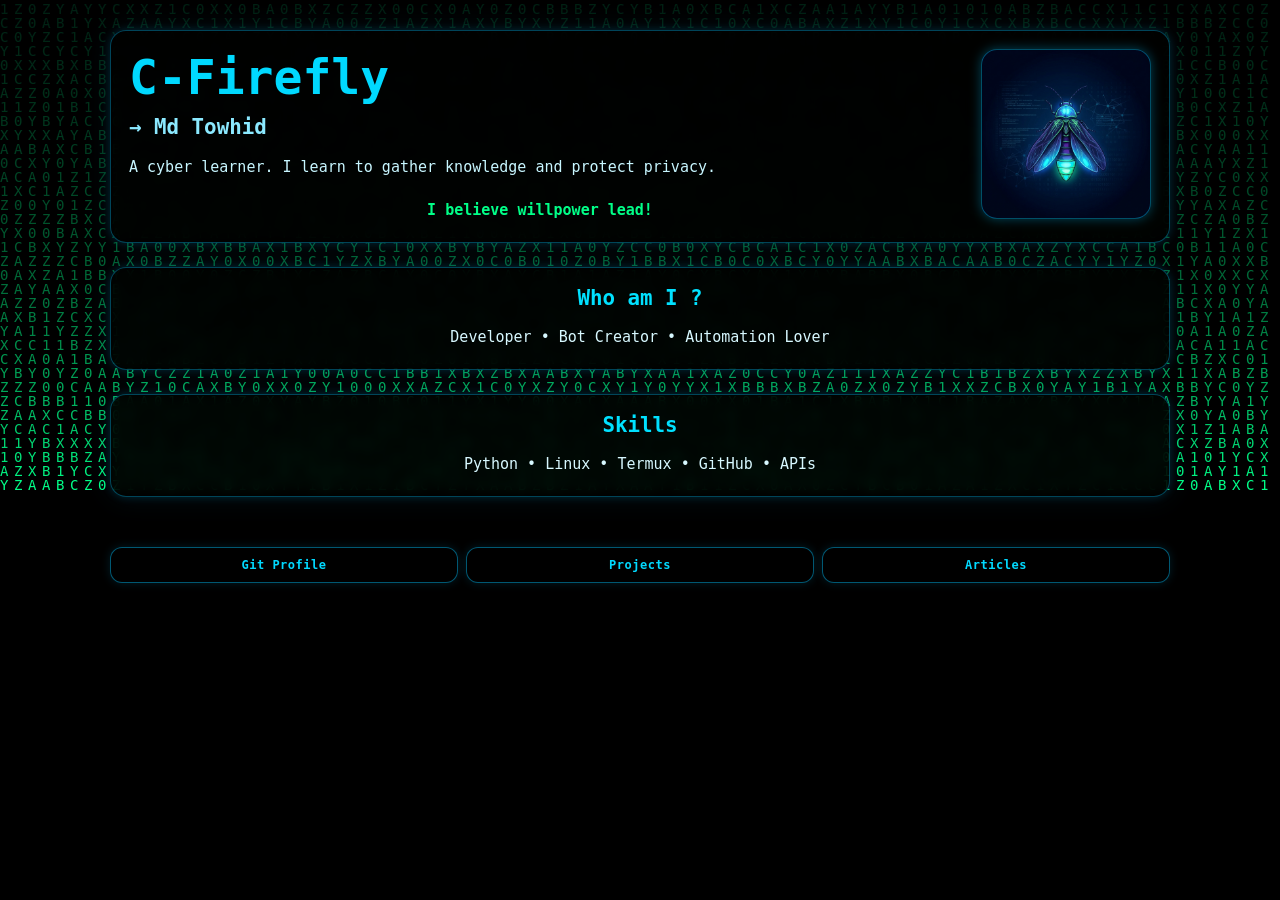
<file: Index.html>
<!DOCTYPE html>
<html lang="en">
<head>
<meta charset="UTF-8" />
<meta name="viewport" content="width=device-width, initial-scale=1.0" />

<title>C-Firefly | Portfolio</title>

<style>

*{
    margin:0;
    padding:0;
    box-sizing:border-box;
}

body{
    background:black;
    color:#00c3ff;
    font-family:monospace;
    overflow-x:hidden;
}

/* ================= MATRIX ================= */

canvas{
    position:fixed;
    top:0;
    left:0;
    width:100%;
    height:100%;
    z-index:-1;
}

/* ================= CONTAINER ================= */

.container{
    width:100%;
    max-width:1100px;
    margin:auto;
    padding:30px 20px;
}

/* ================= COMMON BOX ================= */

.box{
    width:100%;
    background:rgba(0,0,0,0.72);

    border:1px solid rgba(0,195,255,0.35);
    border-radius:16px;

    padding:22px;

    margin-bottom:24px;

    backdrop-filter:blur(6px);

    box-shadow:
    0 0 10px rgba(0,195,255,0.18),
    0 0 30px rgba(0,195,255,0.08);

    transition:0.3s ease;
}

.box:hover{
    transform:translateY(-3px);

    box-shadow:
    0 0 15px rgba(0,195,255,0.35),
    0 0 35px rgba(0,195,255,0.12);
}

/* ================= TOP SECTION ================= */

.top-section{
    display:flex;
    justify-content:space-between;
    align-items:flex-start;
    gap:30px;
}

/* LEFT SIDE */

.info{
    flex:1;
    text-align:left;
}

.info h1{
    font-size:3rem;
    margin-bottom:10px;
    color:#00d9ff;
}

.info h2{
    font-size:1.3rem;
    margin-bottom:15px;
    color:#8be9ff;
}

.info p{
    font-size:15px;
    line-height:1.8;
    color:#c7f6ff;
}

/* PROFILE IMAGE */

.profile-pic{
    width:170px;
    height:170px;

    border-radius:16px;

    background:
    url('images/profile/portfolio_img.png')
    center/cover no-repeat;

    border:1px solid rgba(0,195,255,0.4);

    box-shadow:
    0 0 12px rgba(0,195,255,0.35);

    flex-shrink:0;
}

/* ================= TERMINAL TEXT ================= */

.terminal{
    margin-top:16px;
}

#typing{
    color:#00ff88;
    font-size:15px;
    font-weight:bold;
    text-align: center;
}

#typing::after{
    content:"!";
    animation:blink 1s infinite;
}

@keyframes blink{
    50%{
        opacity:0;
    }
}

/* ================= CONTENT BOX ================= */

.box-title{
    font-size:1.3rem;
    margin-bottom:14px;
    color:#00e1ff;
    text-align: center;
}

.box-text{
    color:#d7f8ff;
    line-height:1.8;
    font-size:15px;
    text-align: center;
}

/* ================= BUTTONS ================= */

.buttons{
    width:100%;

    display:flex;
    justify-content:center;
    align-items:center;
    flex-wrap:wrap;

    gap:18px;

    margin-top:50px;
}

.btn{
    text-decoration:none;

    color:#00d9ff;

    padding:13px 28px;

    border-radius:12px;

    border:1px solid rgba(0,195,255,0.45);

    background:rgba(0,0,0,0.75);

    font-size:15px;
    font-weight:bold;

    letter-spacing:0.5px;

    transition:0.3s ease;

    min-width:150px;
    text-align:center;

    box-shadow:
    0 0 10px rgba(0,195,255,0.15);
}

.btn:hover{
    background:#00c3ff;
    color:black;

    transform:translateY(-4px);

    box-shadow:
    0 0 12px #00c3ff,
    0 0 28px #00c3ff;
}

/* ================= MOBILE ================= */
/* ================= MOBILE ================= */

@media(max-width:768px){

    .top-section{
        flex-direction:row;
        justify-content:space-between;
        align-items:flex-start;
        gap:14px;
    }

    .info{
        flex:1;
    }

    .profile-pic{
        width:80px;
        height:80px;

        border-radius:12px;

        flex-shrink:0;
    }

    .info h1{
        font-size:2rem;
    }

    .info h2{
        font-size:1rem;
    }

    .info p{
        font-size:13px;
    }

}

    .box{
        padding:18px;
    }
/* ================= MOBILE BUTTONS ================= */

    .buttons{
        display:flex;
        justify-content:center;
        align-items:center;
        flex-wrap:nowrap;

        gap:8px;
    }

    .btn{
        width:auto;
        min-width:auto;

        padding:10px 12px;

        font-size:12px;

        flex:1;
    }

}

</style>
</head>

<body>

<canvas id="matrix"></canvas>

<div class="container">

    <!-- HERO BOX -->

    <div class="box">

        <div class="top-section">

            <div class="info">

                <h1>C-Firefly</h1>

                <h2>→ Md Towhid</h2>

                <p>
                    A cyber learner. I learn to gather knowledge and protect privacy.
                </p>

                <div class="terminal">
                    <p id="typing"></p>
                </div>

            </div>

            <div class="profile-pic"></div>

        </div>

    </div>

    <!-- ABOUT -->

    <div class="box">

        <h3 class="box-title">Who am I ?</h3>

        <p class="box-text">
            Developer • Bot Creator • Automation Lover
        </p>

    </div>

    <!-- SKILLS -->

    <div class="box">

        <h3 class="box-title">Skills</h3>

        <p class="box-text">
            Python • Linux • Termux • GitHub • APIs
        </p>

    </div>

    <!-- BUTTONS -->

    <div class="buttons">

        <a href="https://github.com/C-firefly" class="btn">
            Git Profile
        </a>

        <a href="abc.html" class="btn">
            Projects
        </a>

        <a href="abc.html" class="btn">
            Articles
        </a>

    </div>

</div>

<script>

/* ================= MATRIX EFFECT ================= */

const canvas = document.getElementById("matrix");
const ctx = canvas.getContext("2d");

let fontSize;
let columns;
let drops;

function initMatrix(){

    canvas.width = window.innerWidth;
    canvas.height = window.innerHeight;

    fontSize = window.innerWidth < 768 ? 10 : 14;

    columns = Math.floor(canvas.width / fontSize);

    drops = [];

    for(let i = 0; i < columns; i++){
        drops[i] = 1;
    }
}

function drawMatrix(){

    ctx.fillStyle = "rgba(0,0,0,0.06)";
    ctx.fillRect(0,0,canvas.width,canvas.height);

    ctx.fillStyle = "#00ff88";
    ctx.font = fontSize + "px monospace";

    for(let i = 0; i < drops.length; i++){

        const text = "01XYZABC";
        const char = text[Math.floor(Math.random() * text.length)];

        ctx.fillText(
            char,
            i * fontSize,
            drops[i] * fontSize
        );

        if(
            drops[i] * fontSize > canvas.height
            &&
            Math.random() > 0.975
        ){
            drops[i] = 0;
        }

        drops[i]++;
    }
}

window.addEventListener("resize", initMatrix);

initMatrix();

setInterval(drawMatrix, 35);

/* ================= TYPING EFFECT ================= */

const text =
"I believe willpower leads to success.";

let i = 0;

function typingEffect(){

    if(i < text.length){

        document.getElementById("typing").innerHTML += text.charAt(i);

        i++;

        setTimeout(typingEffect, 50);
    }
}

typingEffect();

</script>

</body>
</html>
</file>
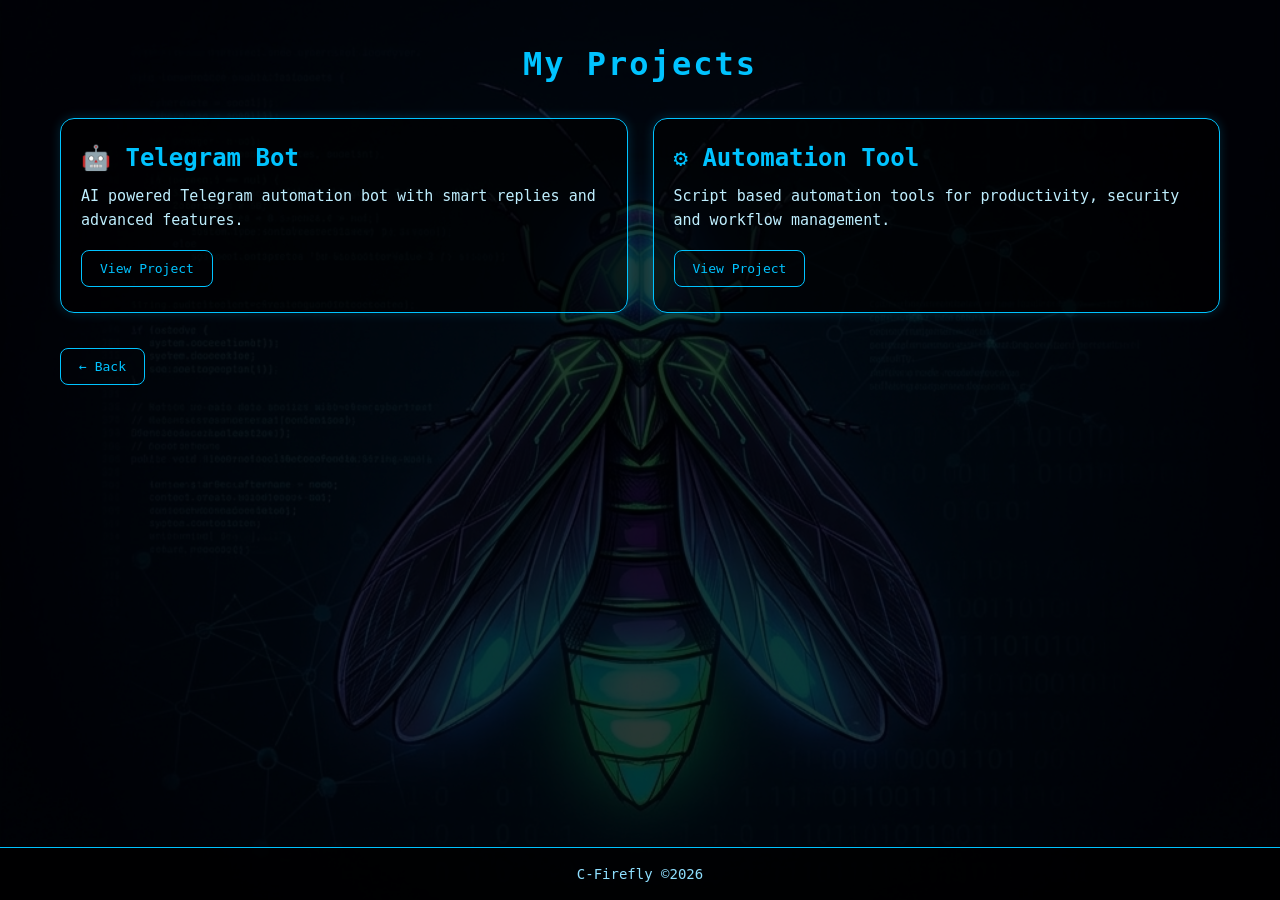
<file: project_page.html>
<!DOCTYPE html>
<html lang="en">
<head>
<meta charset="UTF-8">
<meta name="viewport" content="width=device-width, initial-scale=1.0">

<title>Projects</title>

<style>

*{
    margin:0;
    padding:0;
    box-sizing:border-box;
}

body{
    font-family:monospace;
    color:#00c3ff;
    min-height:100vh;
    display:flex;
    flex-direction:column;
    
    /* Background Image */
    background:url('images/background.jpg') no-repeat center center fixed;
    background-size:cover;
    position:relative;
}

/* Dark Overlay */
body::before{
    content:"";
    position:fixed;
    inset:0;
    background:rgba(0,0,0,0.78);
    z-index:-1;
}

/* Main Container */
.container{
    width:100%;
    max-width:1200px;
    margin:auto;
    padding:20px;
    flex:1;
}

/* Title */
h2{
    text-align:center;
    font-size:32px;
    margin:25px 0 35px;
    letter-spacing:2px;
}

/* Projects Grid */
.projects{
    display:grid;
    grid-template-columns:repeat(auto-fit,minmax(280px,1fr));
    gap:25px;
}

/* Project Card */
.box{
    border:1px solid #00c3ff;
    border-radius:14px;
    padding:25px 20px;
    background:rgba(0,0,0,0.55);
    box-shadow:0 0 12px rgba(0,195,255,0.2);
    transition:0.3s;
}

.box:hover{
    transform:translateY(-5px);
    box-shadow:0 0 20px rgba(0,195,255,0.4);
}

/* Project Title */
.box h3{
    font-size:24px;
    margin-bottom:12px;
}

/* Description */
.box p{
    font-size:15px;
    line-height:1.6;
    color:#bfefff;
}

/* Button */
.btn{
    display:inline-block;
    margin-top:18px;
    padding:10px 18px;
    border:1px solid #00c3ff;
    border-radius:8px;
    color:#00c3ff;
    text-decoration:none;
    transition:0.3s;
}

.btn:hover{
    background:#00c3ff;
    color:black;
}

/* Back Button */
.back{
    display:inline-block;
    margin-top:35px;
    text-decoration:none;
    color:#00c3ff;
    border:1px solid #00c3ff;
    padding:10px 18px;
    border-radius:8px;
    transition:0.3s;
}

.back:hover{
    background:#00c3ff;
    color:black;
}

/* Footer */
footer{
    width:100%;
    text-align:center;
    padding:18px;
    border-top:1px solid #00c3ff;
    background:rgba(0,0,0,0.75);
    color:#8edfff;
    font-size:14px;
    margin-top:40px;
}

/* Mobile Responsive */
@media (max-width:600px){

    h2{
        font-size:26px;
    }

    .box{
        padding:20px 16px;
    }

    .box h3{
        font-size:21px;
    }

    .box p{
        font-size:14px;
    }

    .btn,
    .back{
        width:100%;
        text-align:center;
    }

}

</style>
</head>

<body>

<div class="container">

    <h2>My Projects</h2>

    <div class="projects">

        <div class="box">
            <h3>🤖 Telegram Bot</h3>
            <p>
                AI powered Telegram automation bot with smart replies 
                and advanced features.
            </p>

            <a href="telegrambot.html" class="btn">
                View Project
            </a>
        </div>

        <div class="box">
            <h3>⚙️ Automation Tool</h3>
            <p>
                Script based automation tools for productivity, 
                security and workflow management.
            </p>

            <a href="automation.html" class="btn">
                View Project
            </a>
        </div>

    </div>

    <a href="index.html" class="back">
        ← Back
    </a>

</div>

<footer>
    C-Firefly ©2026
</footer>

</body>
</html>
</file>
